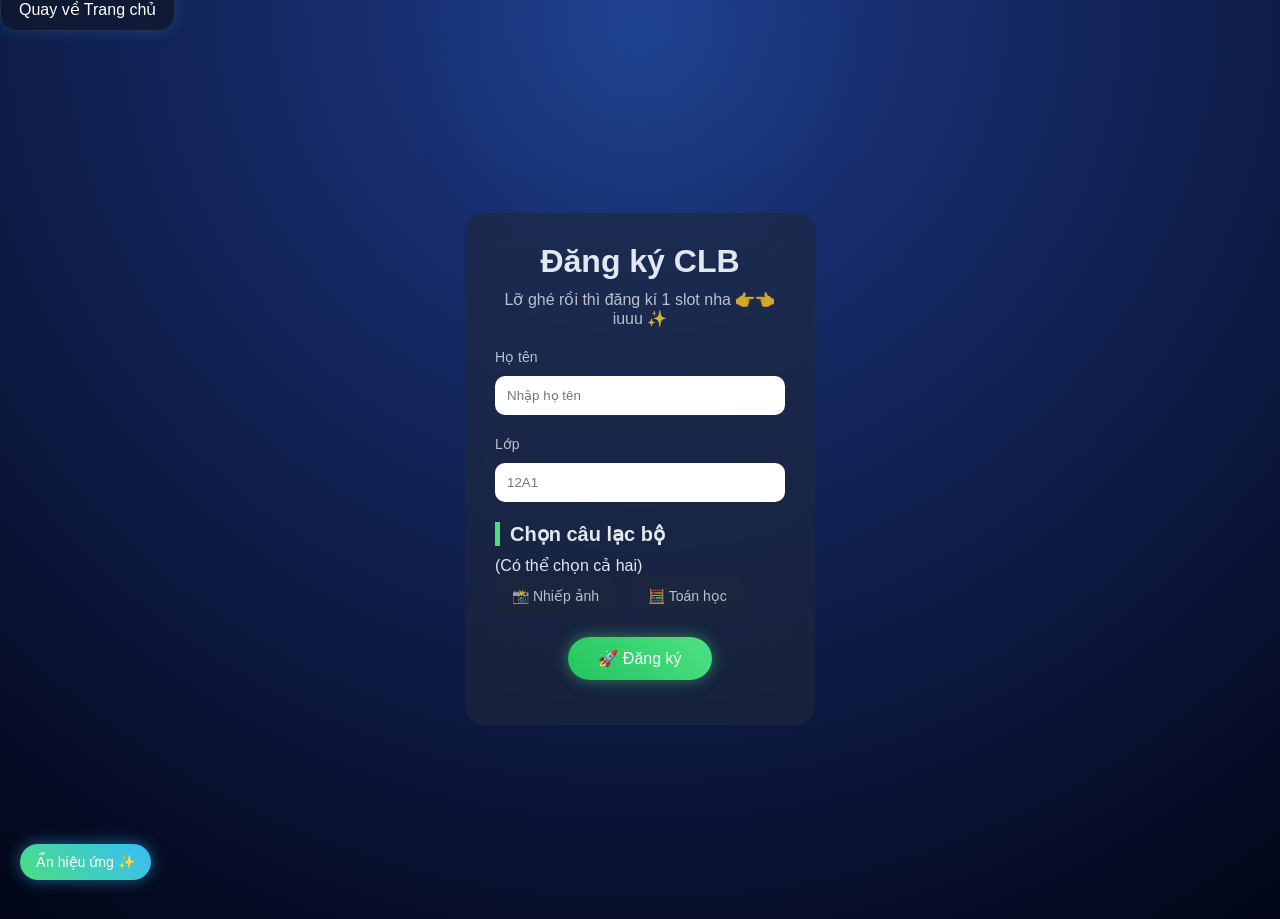
<file: register.html>
<!DOCTYPE html>
<html lang="vi">
<head>
<meta charset="UTF-8">
<meta name="viewport" content="width=device-width, initial-scale=1.0">
<title>Đăng ký</title>
<link rel="stylesheet" href="style.css">
</head>

<body>

<a href="index.html" class="back-home">
  Quay về Trang chủ
</a>

<button onclick="toggleEasterEgg()" class="top-btn toggle-btn">
  Ẩn hiệu ứng ✨
</button>

<!-- <button class="toggle-form-btn" onclick="toggleForm()">👁️</button> -->

<div class="form-container">
<form id="form">
  <h1>Đăng ký CLB</h1>

  <p class="cute-text">
    Lỡ ghé rồi thì đăng kí 1 slot nha 👉👈 iuuu ✨
  </p>

  <div class="form-group">
    <label>Họ tên</label>
    <input id="name" placeholder="Nhập họ tên">
  </div>

  <div class="form-group">
    <label>Lớp</label>
    <input id="class" placeholder="12A1">
  </div>

  <div class="form-group">
    <h2 class="form-title">Chọn câu lạc bộ</h2>
    <p>(Có thể chọn cả hai)</p>
    <div class="checkbox-group">
      <label class="checkbox-card">
        <input type="checkbox" value="photo">
        <span>📸 Nhiếp ảnh</span>
      </label>

      <label class="checkbox-card">
        <input type="checkbox" value="math">
        <span>🧮 Toán học</span>
      </label>
    </div>
  </div>

  <div class="submit-box">
    <button type="submit" class="submit-btn">🚀 Đăng ký</button>
  </div>

  <p id="message"></p>
</form>
</div>

<div id="successModal" class="modal">
  <div class="modal-content">
    <h2>🎉 Đăng ký thành công!</h2>
    <p id="clubResult"></p>
    <p>Chờ xét duyệt nha mom ✨</p>
  </div>
</div>

<script src="script.js"></script>
</body>
</html>
</file>
<file: style.css>
/* RESET */
* {
  margin: 0;
  padding: 0;
  box-sizing: border-box;
  font-family: 'Segoe UI', sans-serif;
}

body {
  background: radial-gradient(circle at top, #1e3a8a, #020617);
  color: #e2e8f0;
  overflow-x: hidden;
}

/* 🌌 BACKGROUND STAR LAYER (tĩnh) */
body::before {
  content: "";
  position: fixed;
  width: 100%;
  height: 100%;
  background: url("https://www.transparenttextures.com/patterns/stardust.png");
  opacity: 0.15;
  z-index: -2;
}

/* 🌌 Glow layer */
body::after{
  content: "";

  position: fixed;

  top: -200px;
  left: 50%;

  transform: translateX(-50%);

  width: 500px;
  height: 500px;

  background:
    radial-gradient(
      circle,
      rgba(56,189,248,0.08),
      transparent 70%
    );

  z-index: -1;

  pointer-events: none;
}

/* NAVBAR */
.navbar {
  position: sticky;
  top: 0;
  padding: 15px 30px;
  display: flex;
  justify-content: space-between;
  backdrop-filter: blur(8px);
  background: rgba(15, 23, 42, 0.6);
  border-bottom: 1px solid rgba(255,255,255,0.1);
}

/* HERO */
.hero {
  text-align: center;
  padding: 100px 20px;
}

.hero h1 {
  font-size: 42px;
  color: #93c5fd;
  text-shadow: 0 0 20px rgba(147,197,253,0.4);
}

/* CARDS */
.clubs {
  display: flex;
  justify-content: center;
  gap: 25px;
  flex-wrap: wrap;
}

.card-logo {
  width: 60px;
  height: 60px;
  object-fit: cover;

  border-radius: 50%;
  margin-bottom: 10px;

  box-shadow: 0 0 10px rgba(56,189,248,0.5);
}

.card {
  background: rgba(30, 41, 59, 0.5);
  padding: 25px;
  border-radius: 18px;
  backdrop-filter: blur(10px);
  transition: 0.4s;
  border: 1px solid rgba(255,255,255,0.1);
}

.card:hover {
  transform: translateY(-8px) scale(1.02);
  box-shadow:
0 0 10px rgba(56,189,248,0.12);
}

.card-img {
  width: 100%;
  height: 160px;

  object-fit: cover; /* ảnh không bị méo */

  border-radius: 12px;
  margin-bottom: 10px;
}

.card-img {
  transition: 0.4s;
}

.card:hover .card-img {
  transform: scale(1.05);
}

/* BUTTON */
.btn {
  display: inline-block;
  margin-top: 10px;
  padding: 10px 16px;
  border-radius: 12px;
  text-decoration: none;
  color: white;
  background: linear-gradient(45deg, #22c55e, #4ade80);
  transition: 0.3s;
}

.btn:hover {
  filter: brightness(1.2);
}

/* SECTION TITLE */
.section-title{

  font-size: 42px;

  margin-bottom: 30px;

  border-left: 6px solid #4ade80;

  padding-left: 15px;
}
/* MEMBERS */
.members{
  margin-top: 30px;

  display: flex;
  gap: 25px;

  flex-wrap: wrap;
}

.member{
  text-align: center;
}

.member img{
  width: 90px;
  height: 90px;

  object-fit: cover;

  border-radius: 50%;

  border: 3px solid rgba(255,255,255,0.15);

  transition: 0.3s;
}

.member img:hover{
  transform: scale(1.08);
  box-shadow: 0 0 20px rgba(56,189,248,0.5);
}
/* FORM */
.form-container {
  display: flex;
  justify-content: center;
  align-items: center;

  min-height: 100vh; /* ✅ full màn hình */
  padding: 20px;
}

form {
  background: rgba(30,41,59,0.6);

  padding: 30px;

  border-radius: 18px;

  backdrop-filter: blur(10px);

  text-align: center;

  max-width: 350px;
  width: 100%;

  margin: auto;
}



/* MOBILE */

@media(max-width:900px){

  .club-header{

    flex-direction:column;

    align-items:center;

    text-align:center;

  }

  .club-text h1{

    font-size:52px;

  }

}

#club-title{
  font-size: 52px;
  font-weight: 800;

  background: linear-gradient(45deg,#ffffff,#93c5fd);
  -webkit-background-clip: text;
  color: transparent;

  text-shadow: 0 0 20px rgba(147,197,253,0.2);
}

.club-subtitle{
  margin-top: 10px;

  color: rgba(255,255,255,0.7);

  font-size: 17px;
  letter-spacing: 1px;
}


input {
  display: block;
  margin: 10px 0;
  padding: 12px;
  width: 100%;
  border-radius: 10px;
  border: none;
}

/* FOOTER */
.footer {
  margin-top: 120px;
  text-align: center;
  padding: 30px;
  background: rgba(15,23,42,0.7);
}

.footer h3 {
  font-size: 22px;
  background: linear-gradient(45deg,#4ade80,#93c5fd);
  -webkit-background-clip: text;
  color: transparent;
}

/* TOP BUTTON */
.top-btn {
  position: fixed;
  bottom: 20px;
  right: 20px;
  z-index:99999;
  padding: 10px 16px;

  border-radius: 999px;
  border: none;

  font-size: 14px;
  color: white;

  background: linear-gradient(45deg,#4ade80,#38bdf8);

  cursor: pointer;

  box-shadow: 0 0 15px rgba(56,189,248,0.5);

  transition: 0.3s;
  white-space: nowrap; /*  không bị xuống dòng */
}

/* hover */
.top-btn:hover {
  transform: scale(1.1);
  box-shadow: 0 0 25px rgba(74,222,128,0.8);
}
/* ⭐ STAR RƠI */
.star {
  position: fixed;
  top: -20px;
  font-size: 18px;
  text-shadow: 0 0 10px #fff, 0 0 20px #93c5fd;
  animation: fall linear;
}

@keyframes fall {
  to {
    transform: translateY(110vh);
  }
}

/* 🌠 SHOOTING STAR */
.shooting-star {
  position: fixed;

  width: 3px;
  height: 3px;

  background: white;
  border-radius: 50%;

  box-shadow: 0 0 8px white, 0 0 20px #38bdf8;

  transform: rotate(45deg);

  animation: shoot linear forwards;
}

/* đuôi sao */
.shooting-star::after {
  content: "";
  position: absolute;
  width: 80px;
  height: 2px;
  background: linear-gradient(to right, white, transparent);
  transform: translateX(-80px);
}

/* animation */
@keyframes shoot {
  from {
    transform: translate(0,0) rotate(45deg);
    opacity: 1;
  }
  to {
    transform: translate(500px,500px) rotate(45deg);
    opacity: 0;
  }
}


/* 📱 RESPONSIVE */
@media (max-width: 768px) {
  .clubs {
    flex-direction: column;
    align-items: center;
  }

  .members {
    flex-direction: column;
  }
}

/* FORM GROUP */
.form-group {
  margin-bottom: 20px;
}

.form-group label {
  font-size: 14px;
  opacity: 0.8;
}

/* TIÊU ĐỀ BLOCK */
.form-title {
  font-size: 20px;
  margin-bottom: 10px;
  border-left: 5px solid #4ade80;
  padding-left: 10px;
}

/* CHECKBOX CARD */
.checkbox-group {
  display: flex;
  gap: 15px;
  flex-wrap: wrap;
}

.checkbox-card.checked{

  border:1px solid #4ade80;

  background:
  rgba(74,222,128,0.15);

  box-shadow:
  0 0 20px rgba(74,222,128,0.3);

}

.checkbox-card {
  background: rgba(30,41,59,0.6);
  padding: 12px 16px;
  border-radius: 12px;
  cursor: pointer;
  transition: 0.3s;
  border: 1px solid transparent;
}

.checkbox-card:hover {
  border: 1px solid #4ade80;
  transform: scale(1.05);
}

.checkbox-card input {
  display: none;
}

.checkbox-card input:checked + span {
  color: #4ade80;
  font-weight: bold;
}

/* glow khi được chọn */
.checkbox-card:has(input:checked){
  border:1px solid #4ade80;
  box-shadow:
    0 0 20px rgba(74,222,128,0.35);

  transform:scale(1.03);
}

/* NÚT ĐĂNG KÝ */
.submit-box {
  display: flex;
  justify-content: center;
  margin-top: 20px;
}

.submit-btn {
  padding: 12px 30px;
  border-radius: 30px;
  border: none;
  font-size: 16px;
  color: white;
  cursor: pointer;

  background: linear-gradient(45deg, #22c55e, #4ade80, #38bdf8);
  background-size: 200%;

  transition: 0.4s;
  box-shadow: 0 0 15px rgba(74,222,128,0.5);
}

.submit-btn:hover {
  background-position: right;
  transform: scale(1.05);
  box-shadow: 0 0 25px rgba(56,189,248,0.7);
}

.checkbox-card span {
  pointer-events: none;
}

/* LOGO STYLE */
.logo {
  position: relative;
  padding-left: 12px;
}
.logo::before {
  content:"";
  position:absolute;
  left:0;
  width:4px;
  height:70%;
  background:linear-gradient(#4ade80,#38bdf8);
}

/* MEMBER CARD */
.member-card{

  min-width:260px;

  background:
  rgba(255,255,255,.08);

  backdrop-filter:blur(10px);

  border-radius:28px;

  padding:20px;

  cursor:pointer;

  transition:.4s;

  border:
  1px solid rgba(255,255,255,.15);

}

.member-card:hover{

  transform:
  translateY(-10px)
  scale(1.03);

  box-shadow:
  0 0 30px rgba(0,255,255,.3);

}

.member-card img{

  width:100%;

  height:240px;

  object-fit:cover;

  display:block;

}

.member-card h3{

  margin-top:18px;

}

.member-card p{

  padding-bottom:20px;

  color:#94a3b8;

}
/* nút hiệu ứng  */
.toggle-btn{
  left: 20px;
  right: auto; 

  bottom: 20px;
}
/* FORM HIDE */
.hidden {
  opacity:0;
  transform:scale(0.95);
  pointer-events:none;
}

/* FORM TOGGLE BTN */
.toggle-form-btn {
  position:fixed;
  top:20px;
  right:20px;
  z-index:10;
}

/* CENTER FORM TEXT */


/* LABEL + INPUT vẫn căn trái cho dễ đọc */
.form-group {
  text-align: left;
}

/* Tiêu đề */
form h1 {
  text-align: center;
  margin-bottom: 10px;
}

/* dòng cute */
.cute-text {
  text-align: center;
  margin-bottom: 20px;
  opacity: 0.8;
}

/* message */
#message {
  text-align: center;
  margin-top: 15px;
}



/* MODAL */
.modal {
  position: fixed;
  top: 0;
  left: 0;
  width: 100%;
  height: 100%;
  background: rgba(0,0,0,0.6);

  display: flex;
  justify-content: center;
  align-items: center;

  opacity: 0;
  pointer-events: none;
  transition: 0.3s;
}

/* bật modal */
.modal.show {
  opacity: 1;
  pointer-events: all;
}

/* box */
.modal-content {
  background: rgba(30,41,59,0.9);
  padding: 30px 40px;
  border-radius: 20px;
  text-align: center;

  transform: scale(0.8);
  transition: 0.3s;
}

/* animation */
.modal.show .modal-content {
  transform: scale(1);
}

.confetti {
  position: fixed;
  width: 10px;
  height: 10px;
  z-index: 999;

  border-radius: 2px;

  animation: confettiBurst forwards;
}

/* bay kiểu burst */
@keyframes confettiBurst {
  0% {
    transform: translate(0,0) rotate(0);
    opacity: 1;
  }
  100% {
    transform: translate(var(--x), var(--y)) rotate(720deg);
    opacity: 0;
  }
}

.confetti {
  box-shadow: 0 0 6px rgba(255,255,255,0.6);
}

.back-home{

 .back-home{
  position:fixed;
  top:20px;
  left:20px;
  isolation:isolate;
  z-index:999999 !important;
}
  padding: 12px 18px;

  border-radius: 16px;

  text-decoration: none;

  color: white;

  background:
    rgba(15,23,42,0.7);

  

  border:
    1px solid rgba(255,255,255,0.1);

  transition: 0.3s;

  box-shadow:
    0 0 15px rgba(56,189,248,0.2);
}

.back-home:hover{

  transform:
    translateY(-3px);

  background:
    linear-gradient(
      45deg,
      #4ade80,
      #38bdf8
    );

  box-shadow:
    0 0 25px rgba(56,189,248,0.5);
}

.container{
  max-width: 1200px;
  margin: -20px auto 0;
  padding: 20px;
}

/* =========================
   GALAXY WARP TRANSITION
========================= */

.warp-transition{

  position:fixed;

  inset:0;

  overflow:hidden;

  display:flex;
  justify-content:center;
  align-items:center;

  background:
  radial-gradient(
    circle at center,
    #0f172a,
    #020617 70%
  );

  z-index:999999;

  opacity:0;

  pointer-events:none;

  transition:0.5s;

}

/* SHOW */

.warp-transition.show{

  opacity:1;
  pointer-events:auto;

}

/* CENTER */

.warp-center{

  position:relative;

  z-index:5;

  text-align:center;

  animation:
  animeFloat 3s ease-in-out infinite;

}

/* LOGO */

.warp-logo{

  width:160px;

  border-radius:30px;

  box-shadow:
  0 0 60px rgba(56,189,248,0.45);

  animation:
  logoPulse 2s infinite;

}

/* TITLE */

#warpTitle{

  margin-top:20px;

  font-size:48px;

  color:white;

  letter-spacing:3px;

  text-shadow:
  0 0 30px rgba(147,197,253,0.35);

}

/* SUB */

.warp-sub{

  margin-top:10px;

  color:#94a3b8;

  letter-spacing:2px;

}

/* GALAXY STARS */

.warp-stars{

  position:absolute;

  inset:0;

  background:
  url("https://www.transparenttextures.com/patterns/stardust.png");

  opacity:0.4;

  animation:
  galaxyMove 20s linear infinite;

}

/* LENS FLARE */

.lens-flare{

  position:absolute;

  width:600px;
  height:600px;

  border-radius:50%;

  background:
  radial-gradient(
    circle,
    rgba(255,255,255,0.18),
    transparent 70%
  );

  filter:blur(20px);

  animation:
  flarePulse 4s infinite;

}

/* SHRINK */

.warp-transition.shrink
.warp-center{

  animation:none;

  transform:
  translate(-42vw,-42vh)
  scale(0.22);

  transition:1s cubic-bezier(.19,1,.22,1);

}

/* PARTICLES */

.particle{

  position:fixed;

  width:6px;
  height:6px;

  border-radius:50%;

  background:white;

  pointer-events:none;

  z-index:999999;

  animation:
  particleFly 1.5s linear forwards;

}

/* PARALLAX STARS */

.parallax-star{

  position:fixed;

  width:2px;
  height:120px;

  background:
  linear-gradient(
    transparent,
    rgba(255,255,255,0.9)
  );

  transform:rotate(45deg);

  animation:
  starWarp linear forwards;

}


@keyframes flarePulse{

  0%,100%{
    opacity:0.4;
    transform:scale(1);
  }

  50%{
    opacity:1;
    transform:scale(1.2);
  }

}

@keyframes logoPulse{

  0%,100%{
    transform:scale(1);
  }

  50%{
    transform:scale(1.05);
  }

}

@keyframes animeFloat{

  0%,100%{
    transform:translateY(0);
  }

  50%{
    transform:translateY(-12px);
  }

}

@keyframes particleFly{

  to{

    transform:
    translate(
      var(--x),
      var(--y)
    );

    opacity:0;

  }

}

@keyframes starWarp{

  from{
    transform:
    translateY(-200px)
    rotate(45deg);

    opacity:1;
  }

  to{
    transform:
    translateY(120vh)
    rotate(45deg);

    opacity:0;
  }

}


/* FLOAT */

@keyframes floatLogo{

  0%,100%{
    transform:translateY(0);
  }

  50%{
    transform:translateY(-8px);
  }

}

/* MOBILE */

@media(max-width:900px){

  .club-hero{

    flex-direction:column;

    align-items:center;

    text-align:center;

  }

}

/* =========================
   CLUB HERO FINAL
========================= */

.club-hero{

  display:flex;

  justify-content:space-between;

  align-items:flex-start;

  gap:50px;

  padding:80px 6vw 40px;

}

/* LEFT */

.club-text{
  flex:1;
}

.club-text h1{

  font-size:72px;

  line-height:1;

  color:#f8fafc;

  text-shadow:
  0 0 25px rgba(147,197,253,0.2);

}

.club-text p{

  margin-top:18px;

  color:#94a3b8;

  font-size:20px;

  max-width:700px;

}

/* RIGHT PANEL */

.club-side{
  text-align:center;
  width:240px;

  position:sticky;

  top:100px;

  flex-shrink:0;

  padding:24px;

  border-radius:30px;

  background:
  rgba(15,23,42,0.65);

  border:
  1px solid rgba(255,255,255,0.08);

  backdrop-filter:blur(14px);

  display:flex;

  flex-direction:column;
  
  gap:16px;

  box-shadow:
  0 0 30px rgba(56,189,248,0.15);

  align-items:center;

}

/* glow */

.club-side::before{

  content:"";

  position:absolute;

  inset:0;

  border-radius:30px;

  background:
  radial-gradient(
    circle at top,
    rgba(56,189,248,0.18),
    transparent 70%
  );

  pointer-events:none;

}

/* LOGO */

.club-logo{

  width:120px;
  height:120px;

  object-fit:cover;

  border-radius:24px;

  display:block;

  margin:auto;

  box-shadow:
  0 0 25px rgba(56,189,248,0.35);

}
/* BUTTON */

.register-club-btn{
  display:flex;
justify-content:center;
align-items:center;
  width:100%;

  padding:14px;

  border:none;

  border-radius:18px;

  cursor:pointer;

  font-size:15px;

  font-weight:700;

  color:white;

  position:relative;

  z-index:2;

  background:
  linear-gradient(
    45deg,
    #38bdf8,
    #4ade80
  );

  transition:0.3s;

}

.register-club-btn:hover{

  transform:
  translateY(-4px)
  scale(1.03);

  box-shadow:
  0 0 25px rgba(56,189,248,0.4);

}

/* NOTE */

.auto-select-note{

  position:relative;

  z-index:2;

  color:#94a3b8;

  font-size:12px;

  text-align:center;

  line-height:1.5;

}

/* MOBILE */

@media(max-width:900px){

  .club-hero{

    flex-direction:column;

    align-items:center;

    text-align:center;

  }

  .club-side{

    position:relative;

    top:auto;

    width:100%;
    max-width:260px;

  }

  .club-text h1{

    font-size:54px;

  }

}

/* =========================
   HERO CINEMATIC
========================= */

.warp-center{
  opacity:0;
  transform:translateY(30px) scale(0.92);

  animation:
    heroReveal 1.4s ease forwards;
}

.warp-logo{
  opacity:0;

  transform:scale(0.7);

  animation:
    logoReveal 1.6s ease forwards;

  animation-delay:0.4s;
}

#warpTitle{
  opacity:0;

  transform:translateY(20px);

  animation:
    titleReveal 1s ease forwards;

  animation-delay:1.2s;
}

.warp-sub{
  opacity:0;

  letter-spacing:8px;

  animation:
    subReveal 1s ease forwards;

  animation-delay:1.8s;
}

/* HERO REVEAL */

@keyframes heroReveal{

  to{
    opacity:1;
    transform:translateY(0) scale(1);
  }

}

@keyframes logoReveal{

  0%{
    opacity:0;
    transform:scale(0.7);
    filter:blur(10px);
  }

  60%{
    opacity:1;
    transform:scale(1.08);
    filter:blur(0);
  }

  100%{
    opacity:1;
    transform:scale(1);
  }

}

@keyframes titleReveal{

  to{
    opacity:1;
    transform:translateY(0);
  }

}

@keyframes subReveal{

  to{
    opacity:1;
    transform:none;
    letter-spacing:2px;
  }

}

.loader{
  transition: opacity 0.6s ease;
}

.loader.hide{
  opacity:0;
}

.loader{
  position:fixed;
  inset:0;

  display:flex;
  justify-content:center;
  align-items:center;

  background:#020617;

  z-index:999999;

  transition:
    opacity 0.8s ease,
    visibility 0.8s;
}

.loader.hide{
  opacity:0;
  visibility:hidden;
}

.department-grid{

  display:grid;

  grid-template-columns:
  repeat(auto-fit,minmax(260px,1fr));

  gap:24px;

  margin-top:40px;

}

.department-card{
  position: relative;

  background: rgba(15,23,42,0.7);

  border:
  1px solid rgba(255,255,255,0.08);

  border-radius: 28px;

  overflow: hidden;

  backdrop-filter: blur(12px);

  transition: 0.4s;

  box-shadow:
  0 0 25px rgba(56,189,248,0.08);

  max-width: 520px;
}

.department-card:hover{

  transform:
  translateY(-8px);

  box-shadow:
  0 0 35px rgba(56,189,248,0.22);

}

.department-image{

  width:100%;

  height:260px;

  object-fit:cover;

  display:block;

}

.department-content{

  padding:28px;

}

.department-container{

  display:flex;

  flex-direction:column;

  gap:60px;

  margin-top:40px;

}

.department-card.left{

  align-self:flex-start;

}

.department-card.right{

  align-self:flex-end;

}

.department-icon{

  font-size:42px;

  margin-bottom:12px;

}

.department-card h3{

  margin-bottom:14px;

  color:#f8fafc;

}

.department-card ul{

  padding-left:18px;

  color:#94a3b8;

  line-height:1.8;

}

/* DOTS */

.slider-dots{

  position:absolute;

  bottom:18px;

  left:50%;

  transform:translateX(-50%);

  display:flex;

  gap:10px;

  z-index:10;

}

.dot{

  width:10px;

  height:10px;

  border-radius:50%;

  background:
  rgba(255,255,255,0.4);

}

/* =========================
   DIVISION CARD
========================= */

#division-container{

  width:100%;

  padding:40px 6vw;

}

/* CARD */

.division{

  display:flex;

  align-items:center;

  gap:50px;

  margin:80px 0;

  padding:40px;

  border-radius:32px;

  background:
  rgba(15,23,42,0.5);

  border:
  1px solid rgba(255,255,255,0.12);

  backdrop-filter:blur(12px);

  box-shadow:
  0 0 30px rgba(56,189,248,0.08);

  transition:0.4s;

}

/* HOVER */

.division:hover{

  transform:
  translateY(-6px);

  box-shadow:
  0 0 45px rgba(56,189,248,0.18);

}

/* ZIGZAG */

.division.reverse{

  flex-direction:row-reverse;

}

/* IMAGE */

.division-image img{

  width:100%;

  height:100%;

  object-fit:cover;

}

/* =========================
   EVENT SLIDER
========================= */

#event-slider{

  display:flex;

  gap:25px;

  overflow-x:auto;

  padding:20px 6vw 60px;

  scroll-snap-type:x mandatory;

}

/* thanh cuộn */

#event-slider::-webkit-scrollbar{

  height:8px;

}

#event-slider::-webkit-scrollbar-thumb{

  background:#38bdf8;

  border-radius:999px;

}

/* EVENT CARD */

.event-card{

  min-width:320px;

  scroll-snap-align:center;

  border-radius:28px;

  overflow:hidden;

  flex-shrink:0;

  background:
  rgba(15,23,42,0.5);

  border:
  1px solid rgba(255,255,255,0.1);

  box-shadow:
  0 0 20px rgba(56,189,248,0.08);

  transition:0.4s;

}

.event-card:hover{

  transform:
  translateY(-6px)
  scale(1.02);

}

/* IMAGE */

.event-card img{

  width:100%;

  height:220px;

  object-fit:cover;

}

/* TEXT */

.event-info{

  padding:20px;

}

.event-info h3{

  margin-bottom:10px;

  color:white;

}

.event-info p{

  color:#cbd5e1;

  line-height:1.7;

}

/* MOBILE */

@media(max-width:900px){

  .division,
  .division.reverse{

    flex-direction:column;

  }

}

/* =========================
   ENDING TEXT
========================= */

.club-ending{

  margin-top:10px;

  text-align:center;

  color:#cbd5e1;

  line-height:1.7;

  font-size:14px;

  opacity:0.9;

}

/* =========================
   DIVISION CARDS
========================= */

.division-container{

  display:flex;

  flex-direction:column;

  gap:40px;

  margin-top:40px;

}

.division-card{

  display:flex;

  gap:30px;

  align-items:center;

  padding:30px;

  border-radius:28px;

  background:
  rgba(15,23,42,0.65);

  border:
  1px solid rgba(255,255,255,0.08);

  backdrop-filter:blur(12px);

  box-shadow:
  0 0 25px rgba(56,189,248,0.12);

  transition:0.4s;

  overflow:hidden;

}

.division-card:hover{

  transform:
  translateY(-6px);

  box-shadow:
  0 0 35px rgba(56,189,248,0.25);

}

/* zigzag */

.division-card:nth-child(even){

  flex-direction:row-reverse;

}

.division-image{

  width:320px;

  min-width:320px;

  height:220px;

  overflow:hidden;

  border-radius:22px;

  object-fit:cover;

  display:block;

}

.division-card:last-child{

  margin-bottom:40px;

}

.division-content{

  flex:1;

}

.division-content h3{

  font-size:32px;

  margin-bottom:16px;

  color:white;

}

.division-content p{

  color:#cbd5e1;

  line-height:1.8;

}

/* =========================
   EVENT SLIDER
========================= */

.event-slider{

  position:relative;

  margin-top:40px;

}

.slider{

  overflow:hidden;

  border-radius:30px;

}



.slider-btn{

  position:absolute;

  top:50%;

  transform:translateY(-50%);

  z-index:5;

  border:none;

  width:50px;

  height:50px;

  border-radius:50%;

  cursor:pointer;

  color:white;

  background: rgba(15,23,42,0.7);

  transition:0.3s;
}

.slider-btn:hover{
  transform:translateY(-50%) scale(1.08);
}

.prev{
  left:20px;
}

.next{
  right:20px;
}



/* mobile */

@media(max-width:900px){

  .division-card{

    flex-direction:column !important;

  }

  .division-image{

    width:100%;

    height:220px;

  }


}

/* =========================
   CTA FINAL
========================= */

.club-cta{

  margin:120px auto;

  max-width:900px;

  padding:60px 30px;

  text-align:center;

  border-radius:40px;

  background:
  rgba(15,23,42,0.55);

  border:
  1px solid rgba(255,255,255,0.08);

  backdrop-filter:blur(14px);

  box-shadow:
  0 0 40px rgba(56,189,248,0.08);

}

.club-cta h2{

  font-size:48px;

  color:white;

  margin-bottom:20px;

}

.club-cta p{

  color:#cbd5e1;

  font-size:18px;

  line-height:1.8;

  margin-bottom:30px;

}

/* BUTTON */

.cta-btn{
  display:inline-flex;
  align-items:center;
  justify-content:center;

  padding:16px 34px;

  border:none;

  border-radius:999px;

  cursor:pointer;

  color:white;

  font-size:17px;

  font-weight:700;

  background:
  linear-gradient(
    45deg,
    #38bdf8,
    #4ade80
  );

  transition:0.35s;

  box-shadow:
  0 0 25px rgba(56,189,248,0.25);

}

.cta-btn:hover{

  transform:
  translateY(-4px)
  scale(1.04);

  box-shadow:
  0 0 35px rgba(74,222,128,0.35);

}

@keyframes galaxyMove{
  from{
    transform:translateY(0);
  }

  to{
    transform:translateY(-200px);
  }
}

.team-banner{

  position:relative;
  z-index:1 !important;
  margin-top:40px;

  border-radius:30px;

  overflow:hidden;

  box-shadow:
  0 0 35px rgba(0,255,255,.25);

}

.team-banner img{
  pointer-events:none;
  width:100%;

  height:420px;

  object-fit:cover;

  display:block;

}

.team-overlay{

  position:absolute;

  bottom:0;
  left:0;

  width:100%;

  padding:30px;

  background:
  linear-gradient(
    transparent,
    rgba(0,0,0,.75)
  );

}

.team-overlay h3{

  color:white;

  font-size:2rem;

}

.popup{

  position:fixed;
  inset:0;

  background:
  rgba(0,0,0,.7);

  display:none;

  justify-content:center;
  align-items:center;

  z-index:9999;

}

.popup.show{

  display:flex;

}

.popup-box{

  width:90%;
  max-width:700px;

  background:#111c44;

  padding:40px;

  border-radius:30px;

  text-align:center;

  position:relative;

  animation:popupShow .4s ease;

}

.popup-box img{

  width:180px;
  height:180px;

  border-radius:50%;

  object-fit:cover;

  margin-bottom:20px;

}

.close-popup{

  position:absolute;

  top:20px;
  right:25px;

  font-size:1.5rem;

  cursor:pointer;

  color:white;

}

@keyframes popupShow{

  from{

    transform:
    scale(.7);

    opacity:0;

  }

  to{

    transform:
    scale(1);

    opacity:1;

  }

}

.members-wrapper{

  display:flex;

  gap:30px;

  overflow-x:auto;

  scroll-behavior:smooth;

  padding:20px;

}

.member-note{

  margin-top:10px;

  color:#cbd5e1;

  font-size:1rem;

  opacity:.85;

  letter-spacing:.5px;

}

.event-link{

  display:inline-block;

  margin-top:14px;

  color:#7dd3fc;

  text-decoration:none;

  font-weight:600;

  transition:.3s;

}

.event-link:hover{

  transform:translateX(5px);

  color:white;

}

/* =========================
   FANPAGE BUTTON
========================= */

.club-hero{

  position:relative;

}

.fanpage-btn{

  position:absolute;
  z-index:999999 !important;
  top:20px;
  right:40px;

  display:flex;

  justify-content:center;
  align-items:center;

  max-width:320px;

  padding:16px 30px;

  border-radius:999px;

  background:
  linear-gradient(
    135deg,
    #2563eb,
    #38bdf8
  );

  color:white;

  text-decoration:none;

  font-weight:700;

  font-size:1rem;

  letter-spacing:.5px;

  overflow:hidden;

  z-index:10;

  transition:.35s;

  box-shadow:
    0 0 25px rgba(56,189,248,.4);

}

.fanpage-btn:hover{

  transform:
    translateY(-4px)
    scale(1.04);

  box-shadow:
    0 0 40px rgba(56,189,248,.7);

}

.fanpage-btn::before{

  content:"";

  position:absolute;

  top:0;
  left:-120%;

  width:80%;
  height:100%;

  background:
    linear-gradient(
      90deg,
      transparent,
      rgba(255,255,255,.4),
      transparent
    );

  transform:skewX(-20deg);

}

.fanpage-btn:hover::before{

  animation:
    shine 1s forwards;

}

@keyframes shine{

  to{
    left:140%;
  }

}
</file>
